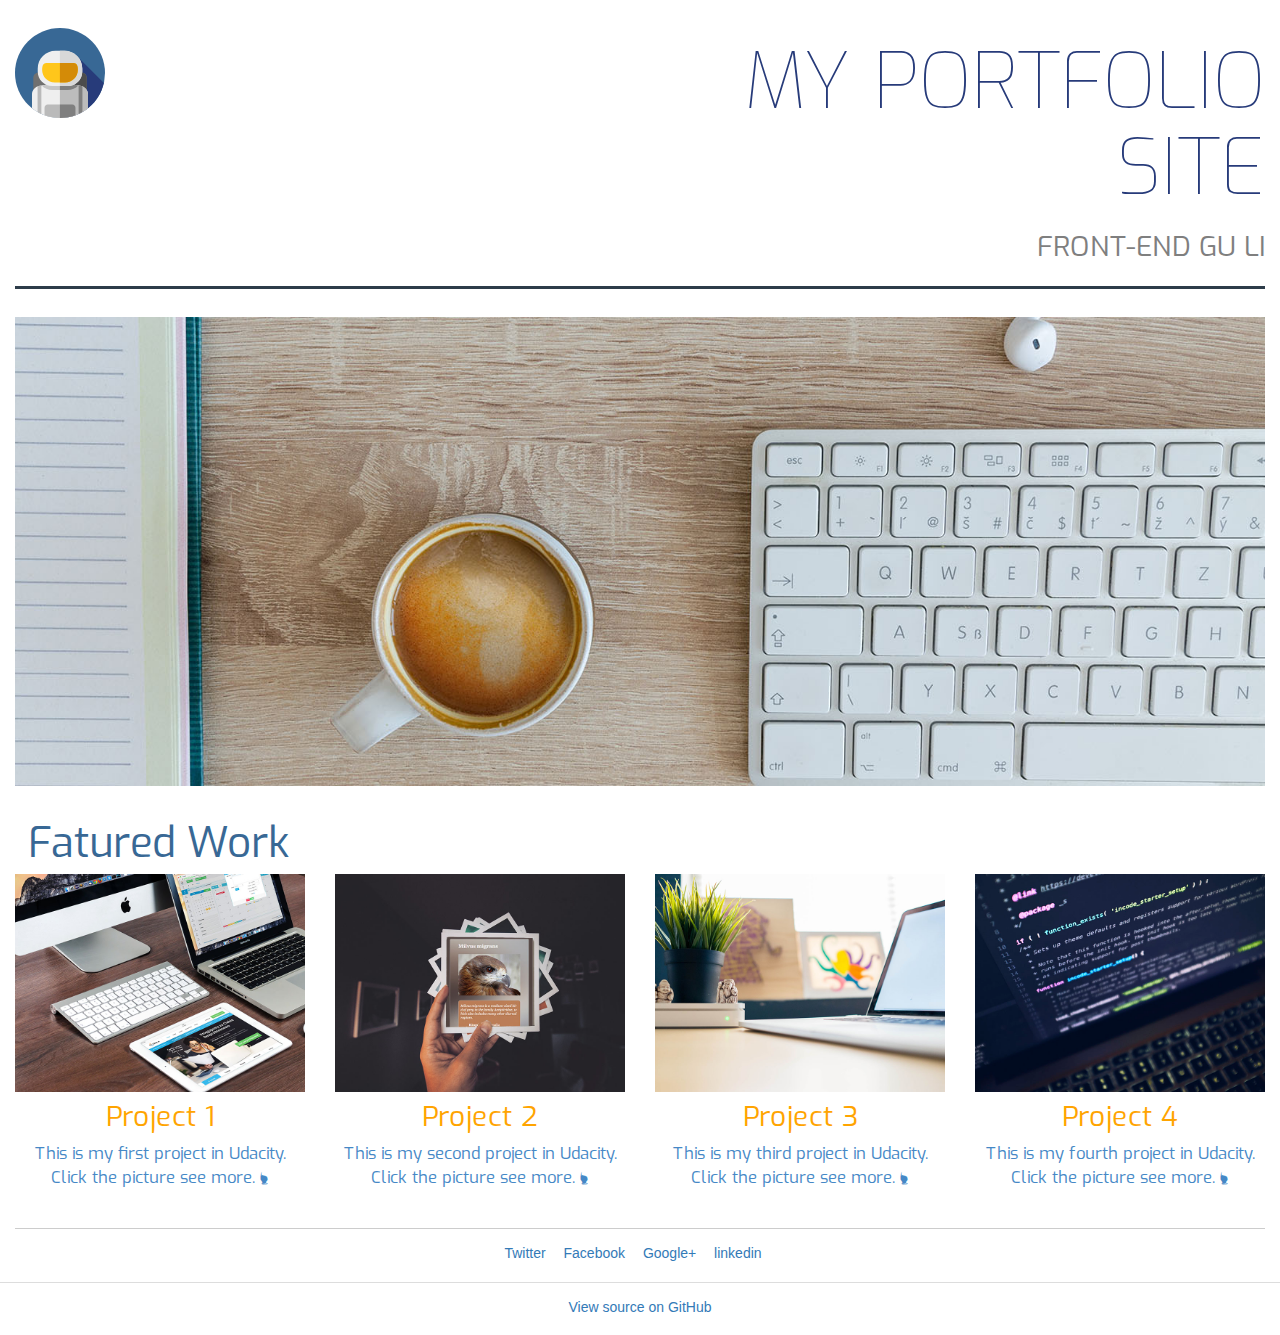
<file: index.html>
<!DOCTYPE html>
<html>
<head>
  
  <meta charset="utf-8">
  <meta name="viewport" content="width=device-width, minimum-scale=1.0, initial-scale=1.0, user-scalable=yes">
  
  <title>My Portfolio Site</title>
  
  <link rel="icon" sizes="192x192" href="img/icon.png">
  <link rel="stylesheet" href="css/bootstrap.css">
  <link rel="stylesheet" href="css/style.css">
  <link rel="stylesheet" href="http://weloveiconfonts.com/api/?family=entypo" />
  
  <script type="text/javascript" src="js/jquery-3.2.1.min.js"></script>
  <script type="text/javascript" src="js/bootstrap.min.js"></script>
		
</head>

<body>
  <div class="container-fluid">
    
	<header> 
	  <div class="row responsive-logo">
	    <div class="col-xs-12 col-md-6">
	      <img class="img-responsive" id="logo" src="img/astronaut.svg" alt="logo">
	    </div>
	    <div class="col-xs-12 col-md-6 text-right text-uppercase">
	      <h1>My Portfolio Site</h1>
	      <h3>Front-End GU LI</h3>
	    </div>
	  </div>  
	</header>
	
     <div class="row">  
	   <div class="col-xs-12">
	     <hr>
	   </div>
	 </div> 
	
	  <div class="row">
		<div class="col-xs-12">
		  <a href="index.html">
			<picture id="banner">
			  <source media="(min-width: 750px)" srcset="img/banner_2400_2x.jpg 2x, img/banner_1600_1x.jpg" />
			  <source media="(min-width: 500px)" srcset="img/banner_1000_medium.jpg" />
			  <img class="img-responsive" src="img/banner_500_small.jpg" alt="banner"> 
			</picture>
		  </a>
		</div>
	  </div>
 	
	<section id="content">
	  
	  <div class="row">
		  <div class="col-xs-12">
			<h2>Fatured Work</h2>
		  </div>
	  </div>	
		
	  <div class="row">
		  
		<div class="col-xs-3 responsive-piutures"  data-toggle="modal" data-target="#project1">
		  <figure>
		    
			<picture>  
			  <source media="(max-width: 500px)" srcset="img/roject1_500_small.jpg" />
			  <img class="img-responsive projects" src="img/project1_800.jpg" alt="Project1">
			</picture>	
			  
			<figcaption>
			  <h4>Project 1</h4>
			  <p>This is my first project in Udacity. Click the picture see more. &#128418;</p>
			</figcaption>
			  
		  </figure>  
		</div>
		  
		<div class="col-xs-3 responsive-piutures" data-toggle="modal" data-target="#project2">
		  <figure>
			  
			<picture>  
		      <source media="(max-width: 500px)" srcset="img/project2_500.jpg" />
			  <img class="img-responsive projects" src="img/project2_800.jpg" alt="Project2">
			</picture>	
			  
			<figcaption>
			  <h4>Project 2</h4>
			  <p>This is my second project in Udacity. Click the picture see more. &#128418;</p>
		    </figcaption>
			
		  </figure>  
		</div>
		  
		<div class="col-xs-3 responsive-piutures" data-toggle="modal" data-target="#project3">
		  <figure>
		    <picture>  
		      <source media="(max-width: 500px)" srcset="img/project3_500.jpg" />
			  <img class="img-responsive projects" src="img/project3_800.jpg" alt="Project3">
			</picture>	
			  
			<figcaption>
			  <h4>Project 3</h4>
			  <p>This is my third project in Udacity. Click the picture see more. &#128418;</p>
			</figcaption>
			  
	      </figure>  
		</div>
		  
		<div class="col-xs-3 responsive-piutures" data-toggle="modal" data-target="#project4">
		  <figure>
			  
			<picture>  
			  <source media="(max-width: 500px)" srcset="img/project4_500.jpg" />
			  <img class="img-responsive projects" src="img/project4_800.jpg" alt="Project4">
			</picture>	
			  
			<figcaption>
			  <h4>Project 4</h4>
			  <p>This is my fourth project in Udacity. Click the picture see more. &#128418;</p>
			</figcaption>
			  
		  </figure>  
		</div>
		
	  </div>
	  
    </section>
	
  </div>
  
  <footer>
    <div id="social">
      <a href="https://twitter.com/home?status=I love Udacity." class="entypo-twitter-circled">Twitter</a>
      <a href="https://www.facebook.com/sharer/sharer.php?u=I love Udacity." class="entypo-facebook-circled">Facebook</a>
      <a href="https://plus.google.com/share?url=I love Udacity." class="entypo-gplus-circled">Google+</a>
      <a href="http://www.linkedin.com/shareArticle?mini=true&url=I love Udacity." class="entypo-linkedin-circled">linkedin</a>
    </div>
	<a href="#" title="View source for this page on GitHub" id="viewSource">View source on GitHub</a>
  </footer>
  
  <!-- Modal1 -->
    <div class="modal fade" id="project1" tabindex="-1" role="dialog" aria-labelledby="myModalLabel1" aria-hidden="true">
        <div class="modal-dialog">
            <div class="modal-content">
                <div class="modal-header text-center">
                    <h2 class="modal-title" id="myModalLabel1">My First Project</h2>
                </div>
                <div class="modal-body text-center">
                    <img class="img-responsive center-block" src="img/project1_800.jpg" alt="project1">
                    <p>This is my first project in this class. I have learned a lot about HTML. Even though it is very easy for most people, but for me, it was a little hard.</p>
					<a class="modal-color" href="projects/project1/index.html">Click here view my first project &#128412;</a>
                </div>
                <div class="modal-footer">
                    <button class="btn btn-primary" data-dismiss="modal">Close</button>
                </div>
            </div>
        </div>
    </div>
	
  <!-- Modal2 -->
    <div class="modal fade" id="project2" tabindex="-1" role="dialog" aria-labelledby="myModalLabel2" aria-hidden="true">
        <div class="modal-dialog">
            <div class="modal-content">
                <div class="modal-header text-center">
                    <h2 class="modal-title" id="myModalLabel2">My Second Project</h2>
                </div>
                <div class="modal-body text-center">
                    <img class="img-responsive center-block" src="img/project2_800.jpg" alt="project2">
                    <p>This is my second  project in this class. Do you like it?</p>
					<a class="modal-color" href="projects/project2/card.html">Click here view my second project &#128412;</a>
                </div>
                <div class="modal-footer">
                    <button class="btn btn-primary" data-dismiss="modal">Close</button>
                </div>
            </div>
        </div>
    </div>

  <!-- Modal3 -->
    <div class="modal fade" id="project3" tabindex="-1" role="dialog" aria-labelledby="myModalLabel3" aria-hidden="true">
        <div class="modal-dialog">
            <div class="modal-content">
                <div class="modal-header text-center">
                    <h2 class="modal-title" id="myModalLabel3">My Third Project</h2>
                </div>
                <div class="modal-body text-center">
                    <img class="img-responsive center-block" src="img/project3_800.jpg" alt="project3">
                    <p>This is my third project in this class. Until now, I can use HTML and CSS make a simple web, really cool.</p>
					<a class="modal-color" href="#">Click here view my third project &#128412;</a>
                </div>
                <div class="modal-footer">
                    <button class="btn btn-primary" data-dismiss="modal">Close</button>
                </div>
            </div>
        </div>
    </div>

  <!-- Modal4 -->
    <div class="modal fade" id="project4" tabindex="-1" role="dialog" aria-labelledby="myModalLabel4" aria-hidden="true">
        <div class="modal-dialog">
            <div class="modal-content">
                <div class="modal-header text-center">
                    <h2 class="modal-title" id="myModalLabel4">My Fourth Project</h2>
                </div>
                <div class="modal-body text-center">
                    <img class="img-responsive center-block" src="img/project4_800.jpg" alt="project1">
                    <p>This is my fourth project in this class. Actually I haven't done yet, there still a lot of work to do, so I will show you the forth project as soon as it finish.</p>
                </div>
                <div class="modal-footer">
                    <button class="btn btn-primary" data-dismiss="modal">Close</button>
                </div>
            </div>
        </div>
    </div>
	
</body>
</html>
</file>
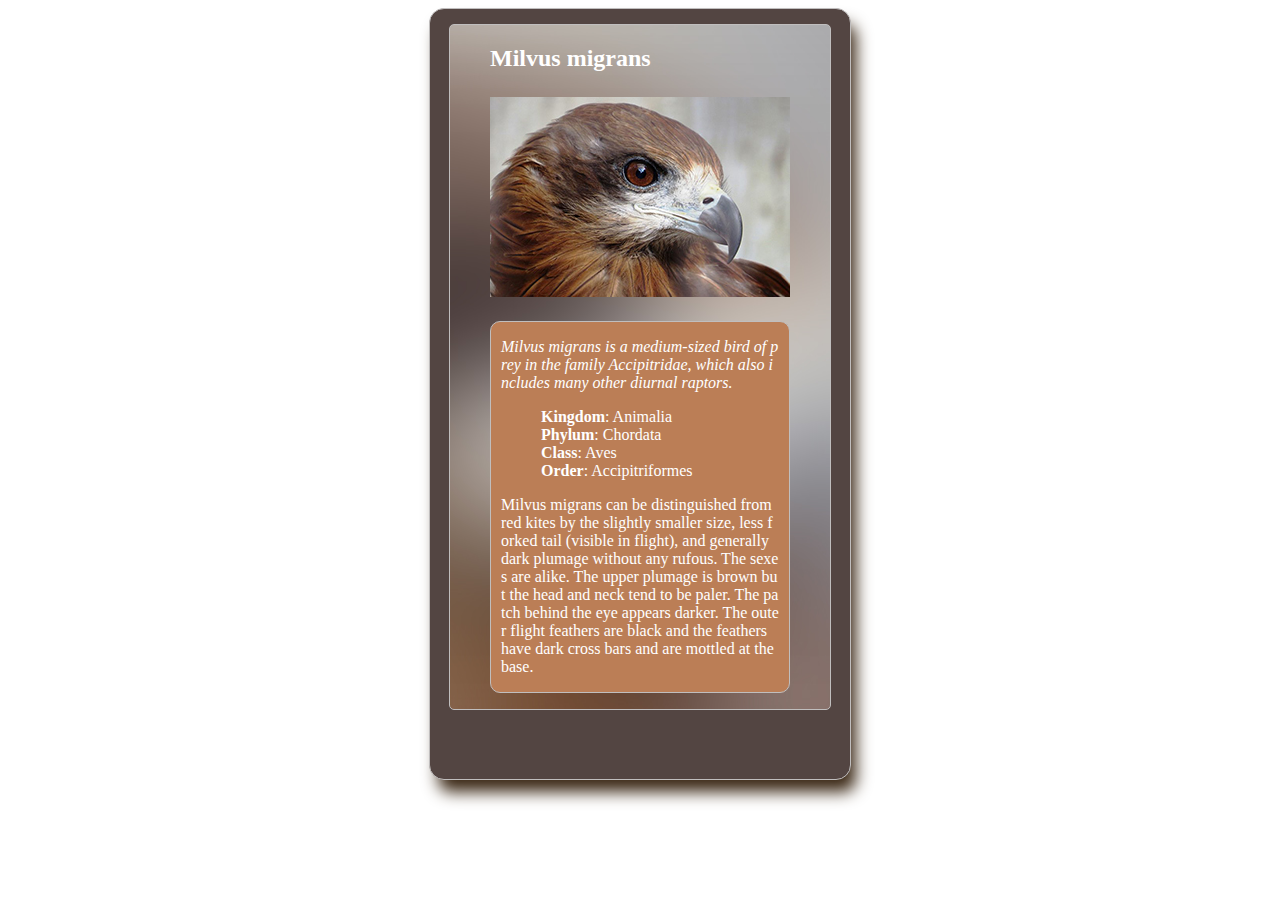
<file: projects/project2/card.html>
<!DOCTYPE html>
<html>
<head>
	<meta charset="utf-8">
	<title>动物交换卡</title>
	<link href="styles.css" rel="stylesheet">
</head>
<body>
  <div id="backdrop">
	<div id="card">
	  <figure>
		<figcaption>
		<!-- 在下面输入你最喜欢的动物（或者其他...）的名字 -->
		<h2 class="content">Milvus migrans</h2>
		<!-- 在下面输入你最喜欢的动物的图片 -->
		</figcaption>
		<img src="Milvus migrans.jpg" alt="Milvus migrans" class="Milvus">
		<figcaption>
		  <div id="synopsis" class="content">
			<!-- 在下面输入你最喜欢的动物的一些趣味小知识 -->
			<p><em>Milvus migrans is a medium-sized bird of prey in the family Accipitridae, which also includes many other diurnal raptors.</em></p>
			<ul class="content">
				<!-- 在下面输入你最喜欢的动物的信息列表 -->
				<li><span><strong>Kingdom</strong></span>: Animalia</li>
				<li><span><strong>Phylum</strong></span>: Chordata</li>
				<li><span><strong>Class</strong></span>: Aves</li>
				<li><span><strong>Order</strong></span>: Accipitriformes</li>
			</ul>
			<!-- 在下面输入你最喜欢的动物的具体描述 -->
			<p>Milvus migrans can be distinguished from red kites by the slightly smaller size, less forked tail (visible in flight), and generally dark plumage without any rufous. The sexes are alike. The upper plumage is brown but the head and neck tend to be paler. The patch behind the eye appears darker. The outer flight feathers are black and the feathers have dark cross bars and are mottled at the base.</p>
		  </div>
		</figcaption>	
	  </figure>
	</div>
  </div>
</body>
</html>
</file>
<file: css/style.css>
/* Font Awesome */
[class*="entypo-"]:before {
  color: #386895;
  display: inline-block;
  font-family: 'entypo', sans-serif;
  font-size: 2em;
  width: 2em;
}

/* hover */
.projects:hover {
  filter: drop-shadow(3px 3px 3px #599ddc);
}

h4:hover {
  color: #ef9c07;
  text-decoration: underline;
}

p:hover {
  color: #386895;
  text-decoration: underline;
}

/* font */
@font-face {
  font-family: 'Exo-Thin';
  src: url('../fonts/exo/Exo-Thin.ttf');  
  font-weight: normal;
  font-style: normal;
   }
@font-face {
  font-family: 'Exo-bold';
  src: url('../fonts/exo/Exo-Regular.ttf');	   
  font-weight: normal;
  font-style: normal;
   }
   
/* logo */
#logo {
  height: 7vw;
  width: 7vw;
  margin: 2em 0 0 0;
}

/* horizon */
hr {
  margin: 1em 0 2em 0;
  border: 0;
  color: #2d3c49;
  background-color: #2d3c49; 
  height: 0.2em;
}

/* banner */
picture#banner img {
  max-width: 100%;
  width: 100%;
  max-height: 50%;
}

/* heading & content */
h1 {
  color: #273b7a;
  font-size: 5.6em;
  font-family: Exo-Thin;
  margin-top: 0.5em;
}

h2 {
  color: #386895;
  font-size: 3em;
  font-family: Exo-bold;
  margin: 0.8em 0 0.2em 0.3em;
}

h3 {
  color: #7f7f7f;
  font-size: 2em;
  font-family: Exo-bold;
}

h4 {
  text-align: center;
  color: #ffa400;
  font-size: 2em;
  font-family: Exo-bold;
  cursor: pointer;  
}

p {
  text-align: center;
  color: #4588c6;
  font-size: 1.2em;
  font-family: Exo-bold; 
  margin-top: 0.2em;
  cursor: pointer;
}

.projects {
  cursor: pointer;
}

/* footer */
section:last-of-type {
  border-bottom: 1px solid #ccc;
  margin: 0 0 1em 0;
  padding: 0 0 2em 0;
}

#viewSource {
  border-top: 1px solid #ddd;
  display: block;
  margin: 1.3em 0 1.3em 0;
  padding: 1em 0 0 0;
}

#social a {
  margin: 0 1em 0 0;
}

footer {
  text-align: center;
}
/* model */
.modal-color {
  color: #ffa400;
}

/* media */
@media screen and (max-width: 500px) {
	
	.responsive-piutures {
	  width: 100%;
}

	#logo {
	  margin: 1em auto 0 auto;
	  height: 20vw;
      width: 20vw;
}
    hr {
      margin: 1em 0 1em 0;
      border: 0;
	  color: #2d3c49;
	  background-color: #2d3c49; 
	  height: 0.15em;
}
	h1 {
	  font-family: Exo-bold;
	  font-size: 2em;
	  text-align: center;
}
	
	h2 {
	  color: #386895;
	  font-size: 2em;
	  font-family: Exo-bold;
	  margin: 0.5em 0 0.3em 0.3em;
	  text-align: center;
}

	h3 {
	  font-family: Exo-bold;
      font-size: 1em;
	  text-align: center;
	  margin: 0 0 0 0;
}

	h4 {
	  text-align: center;
	  color: #ffa400;
	  font-size: 1.5em;
	  font-family: Exo-bold; 
}

	p {
	  text-align: center;
	  color: #4588c6;
	  font-size: 1em;
	  font-family: Exo-bold; 
	  margin-top: 0.2em;
}

}

@media screen and (min-width:500px) and (max-width: 750px){
	
	.responsive-piutures {
	  width: 50%;
}
	
	#logo {
	  margin: 1em auto 0 auto;
	  height: 15vw;
      width: 15vw;
}
    hr {
      margin: 0.5em 0 1.2em 0;
      border: 0;
	  color: #2d3c49;
	  background-color: #2d3c49; 
	  height: 0.15em;
}
	h1 {
	  font-family: Exo-bold;
	  font-size: 3em;
	  text-align: center;
}
	
	h2 {
	  color: #386895;
	  font-size: 2em;
	  font-family: Exo-bold;
	  margin: 0.5em 0 0.3em 0.3em;
}

	h3 {
	  font-family: Exo-bold;
      font-size: 1em;
	  text-align: center;
	  margin: 0 0 0.8em 0;
}

	h4 {
	  text-align: center;
	  color: #ffa400;
	  font-size: 1.5em;
	  font-family: Exo-bold; 
}

	p {
	  text-align: center;
	  color: #4588c6;
	  font-size: 1em;
	  font-family: Exo-bold; 
	  margin-top: 0.2em;
}

}
</file>
<file: projects/project2/styles.css>
﻿/* 添加 CSS */

li{
  list-style: none;
}

.content{
  color:white;
  font-family: Georgia, "Times New Roman", Times, serif;
}

#synopsis{	
  background-color:#bb7e56;
  border: 1px solid #c0bebe;
  border-radius: 10px;
  padding-left:10px;
  padding-right:10px;
}

.Milvus{
  margin-top:5px;
  margin-bottom:20px;
}

#card{
  background: url(photo.jpg);
  margin: 0 auto;
  margin-top:15px;
  margin-bottom:15px;
  border: 1px solid #c0bebe;
  border-radius: 5px;
  cursor: pointer;
  width:380px;
  word-break: break-all;
  word-wrap: break-word;
}

#backdrop{
  width:420px;
  height:770px;
  background-color:#534542 ;
  margin: 0 auto;
  border: 1px solid #c0bebe;
  border-radius:15px;
  box-shadow: 7px 14px 16px -2px rgba(59,40,21,1);
}
</file>
